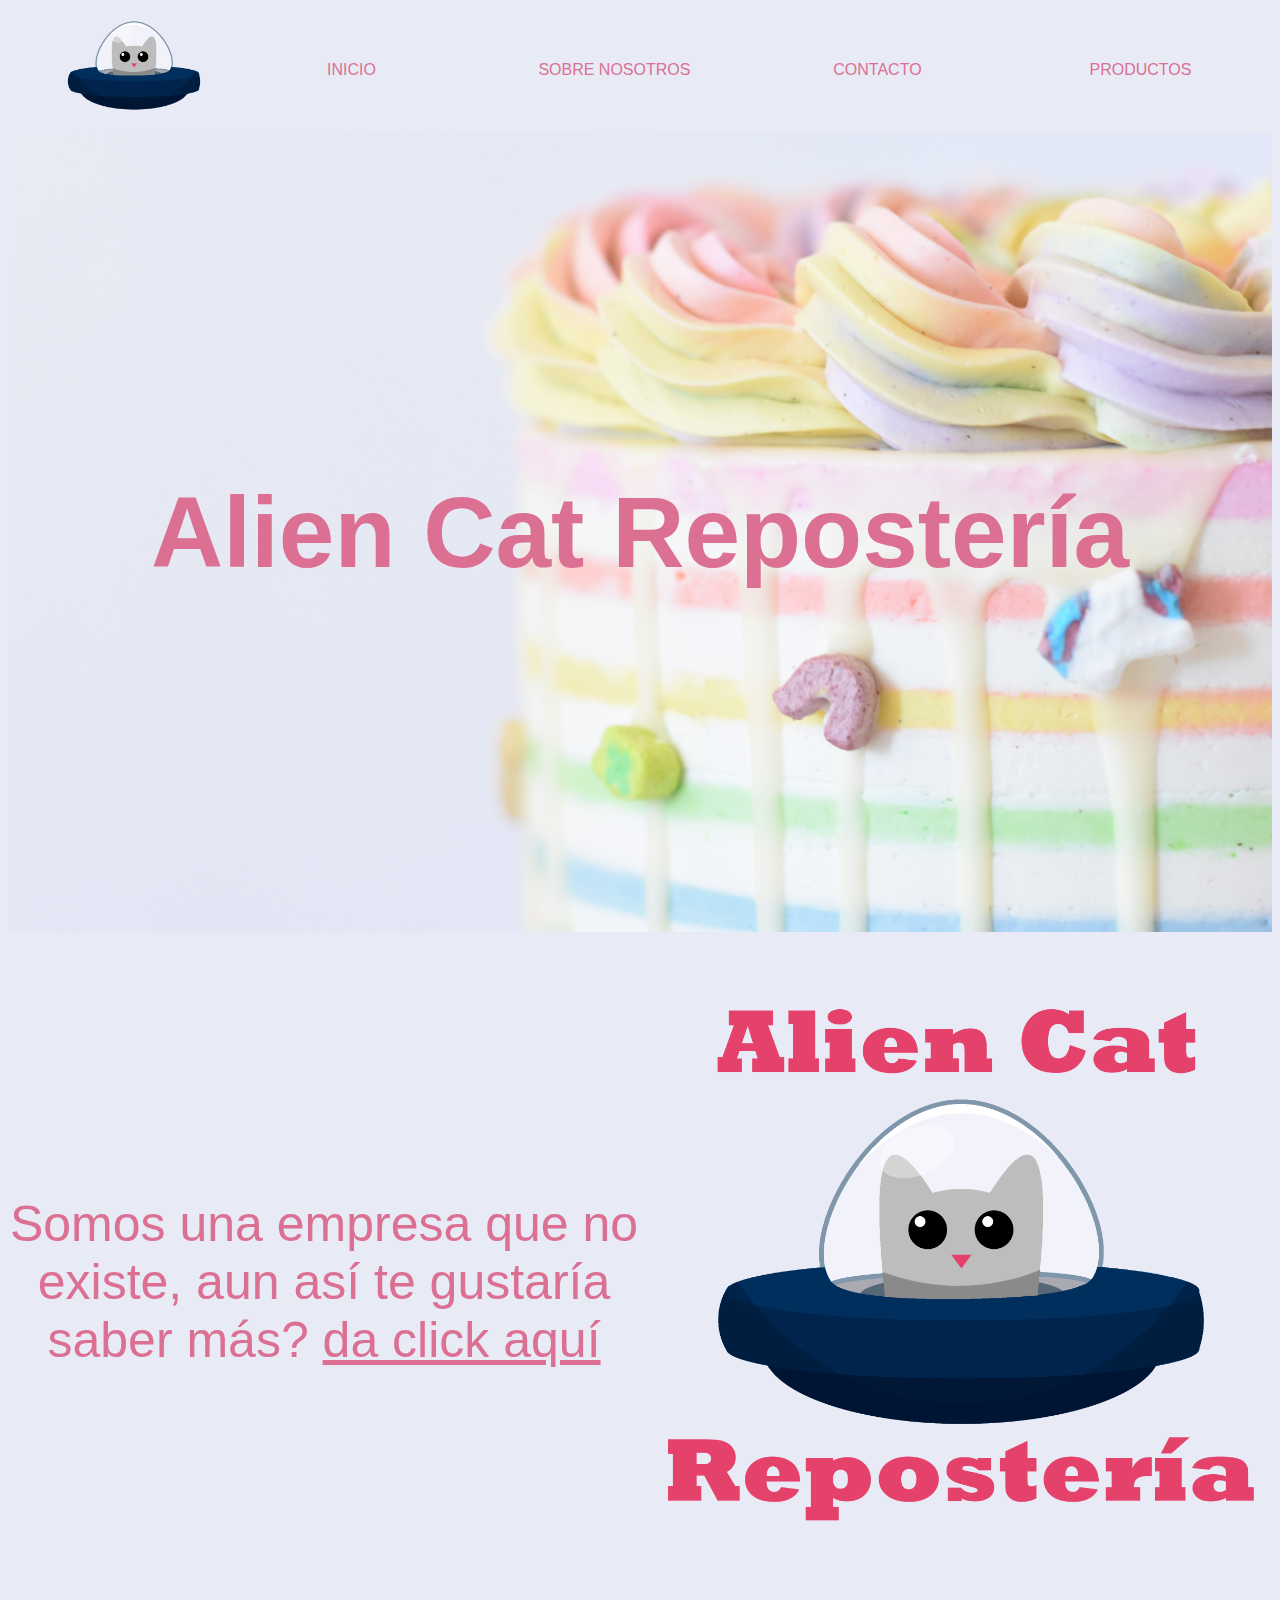
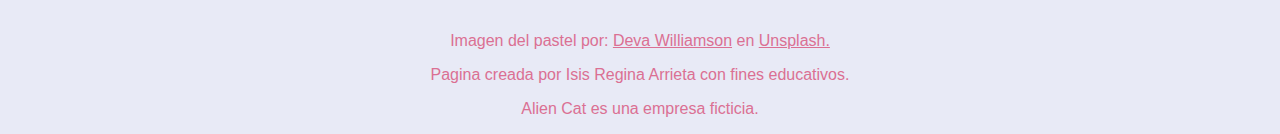
<file: index.html>
<!DOCTYPE html>
<html lang="en">
<head>
    <meta charset="UTF-8">
    <meta http-equiv="X-UA-Compatible" content="IE=edge">
    <meta name="viewport" content="width=device-width, initial-scale=1.0">
    <title>Alien Cat</title>
    <link rel="stylesheet" href="./css/navbar.css">
    <link rel="stylesheet" href="./css/main.css">
    <link rel="stylesheet" href="./css/footer.css">

</head>
<body>
    <div>
        <nav class="navbar-l" id="nav_l">
            <ul class="options-container">
                <li class="logo-l"></li>
                <li id="button"></li>
            </ul>
        </nav>


        <nav class="navbar-2 hide" id="hide">
            <ul class="options-container">
                <li class="option"><a href="./index.html">INICIO</a></li>
                <li class="option"><a href="./info.html">SOBRE NOSOTROS</a></li>
                <li class="option"><a href="./contacto.html">CONTACTO</a></li>
                <li class="option">PRODUCTOS</li>
             </ul>
       </nav>  

    

        <nav class="navbar">
            <ul class="options-container">
                <li class="logo"></li>
                <li class="option"><a href="./index.html">INICIO</a></li>
                <li class="option"><a href="./info.html">SOBRE NOSOTROS</a></li>
                <li class="option"><a href="./contacto.html">CONTACTO</a></li>
                <li class="option">PRODUCTOS</li>
            </ul>
        </nav>
    </div>
    

    <div class="center">
        <div class="hero-container">
            <h1 class="title">Alien Cat Repostería</h1>
        </div>
    </div>

    <div class="center">
        <div class="container">
            <span>Somos una empresa que no existe, aun así te gustaría saber más? <a href="./info.html">da click aquí</a></span>
            <img id="complete" src="./Imag/AlienCat.png" alt="Alien Cat Logo">
        </div>
    </div>


    <footer>
        <span>Imagen del pastel por: <a href="https://unsplash.com/@biglaughkitchen?utm_source=unsplash&amp;utm_medium=referral&amp;utm_content=creditCopyText">Deva Williamson</a> en <a href="https://unsplash.com/s/photos/cake?utm_source=unsplash&amp;utm_medium=referral&amp;utm_content=creditCopyText">Unsplash.</a></span>
        <p>Pagina creada por Isis Regina Arrieta con fines educativos.</p>
        <p>Alien Cat es una empresa ficticia.</p>
    </footer>

    <script src="./js/navbar.js"></script>
</body>
</html>
</file>
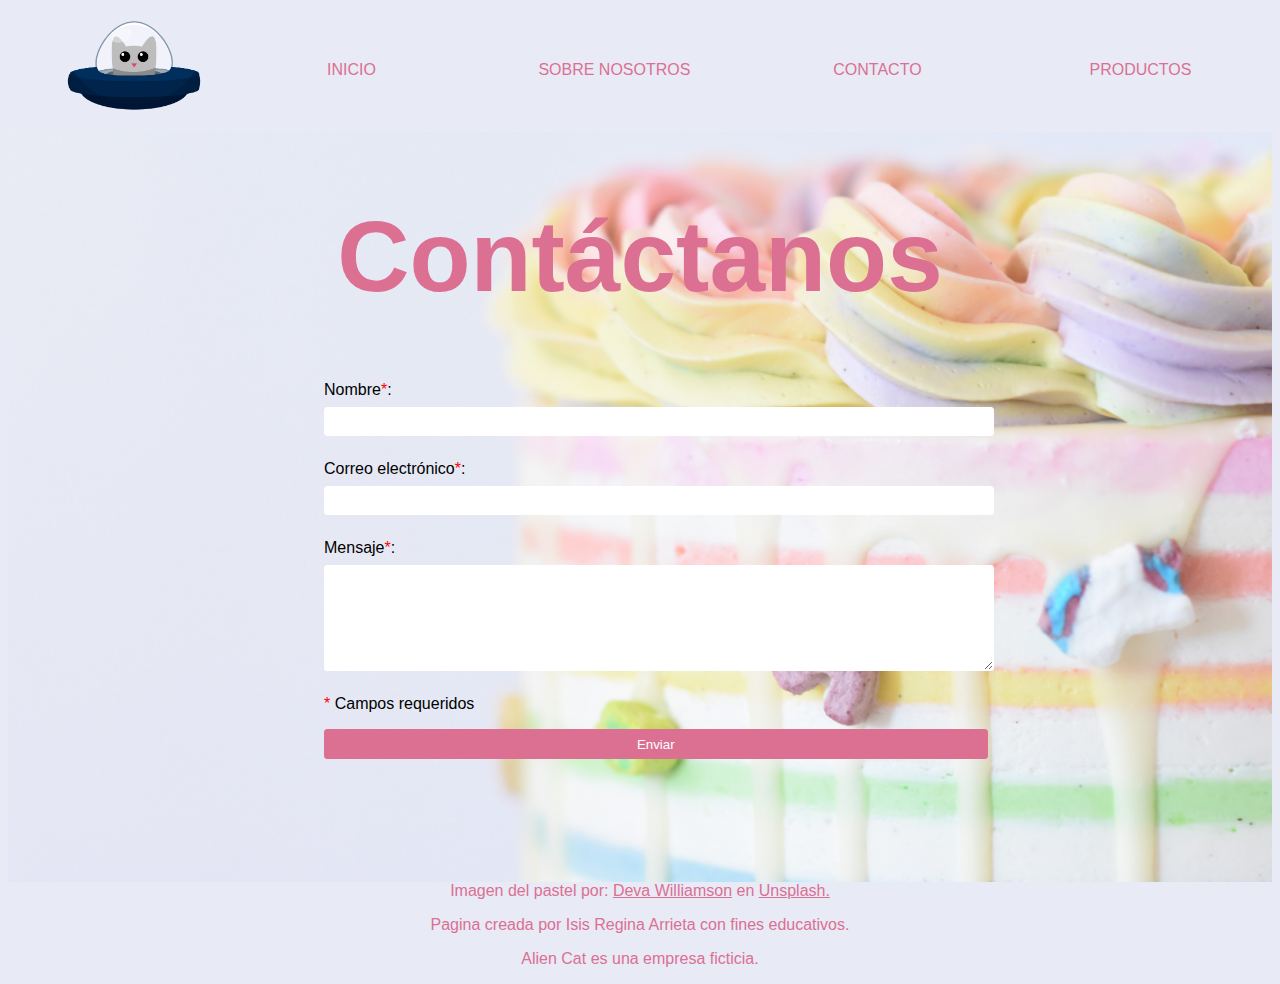
<file: contacto.html>
<!DOCTYPE html>
<html lang="en">
<head>
    <meta charset="UTF-8">
    <meta http-equiv="X-UA-Compatible" content="IE=edge">
    <meta name="viewport" content="width=device-width, initial-scale=1.0">
    <title>contacto</title>
    <link rel="stylesheet" href="./css/navbar.css">
    <link rel="stylesheet" href="./css/main.css">
    <link rel="stylesheet" href="./css/footer.css">
    <link rel="stylesheet" href="./css/contacto.css">
</head>
<body>
    <div>
        <nav class="navbar-l" id="nav_l">
            <ul class="options-container">
                <li class="logo-l"></li>
                <li id="button"></li>
            </ul>
        </nav>


        <nav class="navbar-2 hide" id="hide">
            <ul class="options-container">
                <li class="option"><a href="./index.html">INICIO</a></li>
                <li class="option"><a href="./info.html">SOBRE NOSOTROS</a></li>
                <li class="option"><a href="./contacto.html">CONTACTO</a></li>
                <li class="option">PRODUCTOS</li>
             </ul>
       </nav>  

    

        <nav class="navbar">
            <ul class="options-container">
                <li class="logo"></li>
                <li class="option"><a href="./index.html">INICIO</a></li>
                <li class="option"><a href="./info.html">SOBRE NOSOTROS</a></li>
                <li class="option"><a href="./contacto.html">CONTACTO</a></li>
                <li class="option">PRODUCTOS</li>
            </ul>
        </nav>
    </div>

    <div class="center">
        <div class="form-container">
            <h1 class="title">Contáctanos </h1>
            <form action="#" class="contact-form" id="contact-form">
                <div class="data">
                    <label for="name" id="label_Name" class="form-label ">Nombre<span class="required-indicator">*</span>:</label>
                    <input type="text" id="name" class="form-input ">
                </div>
                <div class="data">
                    <label for="email" id="label_Email" class="form-label ">Correo electrónico<span class="required-indicator">*</span>:</label>
                    <input type="email" id="email" class="form-input ">
                </div>
                <div class="data">
                    <label for="message" id="label_Message" class="form-label ">Mensaje<span class="required-indicator">*</span>:</label>
                    <textarea name="message" id="message" class="form-input " rows="4"  maxlength="200"></textarea>
                </div>
                <div>
                    <p><span class="required-indicator">*</span> Campos requeridos</p>
                </div>
                <div class="message" id="message_danger">
                    <p id="message_danger_text">Lorem Ipsum Dolor Sit Amet.</p>
                </div>
                <button type="submit" class="button-form" id="button-form">Enviar</button>
            </form>
        </div>
    </div>

    
    <footer>
        <span>Imagen del pastel por: <a href="https://unsplash.com/@biglaughkitchen?utm_source=unsplash&amp;utm_medium=referral&amp;utm_content=creditCopyText">Deva Williamson</a> en <a href="https://unsplash.com/s/photos/cake?utm_source=unsplash&amp;utm_medium=referral&amp;utm_content=creditCopyText">Unsplash.</a></span>
        <p>Pagina creada por Isis Regina Arrieta con fines educativos.</p>
        <p>Alien Cat es una empresa ficticia.</p>
    </footer>
    <script src="./js/navbar.js"></script>
    <script src="./js/contacto.js"></script>
</body>
</html>
</file>
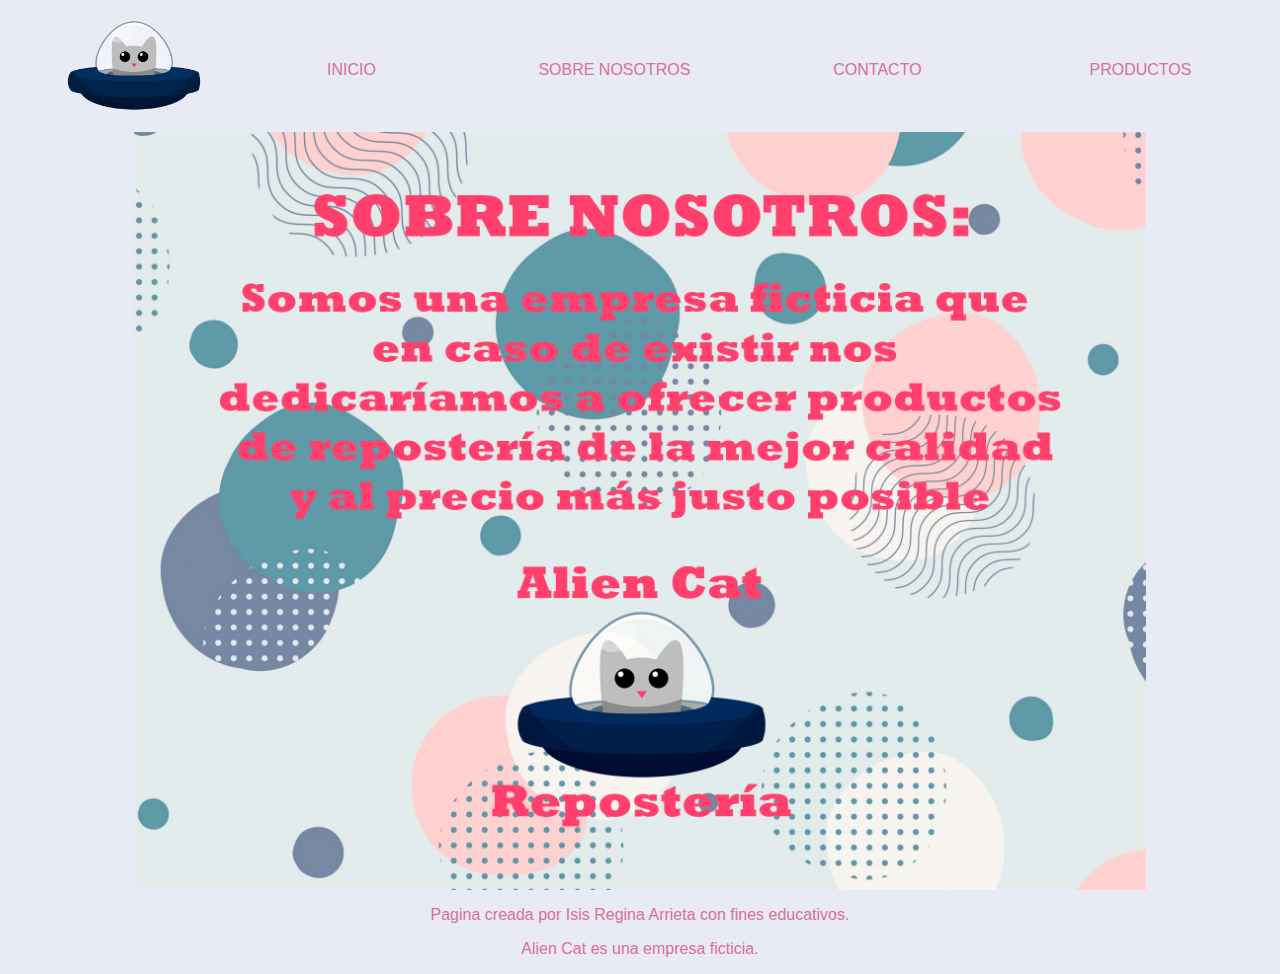
<file: info.html>
<!DOCTYPE html>
<html lang="en">
<head>
    <meta charset="UTF-8">
    <meta http-equiv="X-UA-Compatible" content="IE=edge">
    <meta name="viewport" content="width=device-width, initial-scale=1.0">
    <title>Sobre Nosotros</title>
    <link rel="stylesheet" href="./css/navbar.css">
    <link rel="stylesheet" href="./css/main.css">
    <link rel="stylesheet" href="./css/footer.css">
</head>
<body>
    <div>
        <nav class="navbar-l" id="nav_l">
            <ul class="options-container">
                <li class="logo-l"></li>
                <li id="button"></li>
            </ul>
        </nav>


        <nav class="navbar-2 hide" id="hide">
            <ul class="options-container">
                <li class="option"><a href="./index.html">INICIO</a></li>
                <li class="option"><a href="./info.html">SOBRE NOSOTROS</a></li>
                <li class="option"><a href="./contacto.html">CONTACTO</a></li>
                <li class="option">PRODUCTOS</li>
             </ul>
       </nav>  

    

        <nav class="navbar">
            <ul class="options-container">
                <li class="logo"></li>
                <li class="option"><a href="./index.html">INICIO</a></li>
                <li class="option"><a href="./info.html">SOBRE NOSOTROS</a></li>
                <li class="option"><a href="./contacto.html">CONTACTO</a></li>
                <li class="option">PRODUCTOS</li>
            </ul>
        </nav>
    </div>


    <div class="center">
        <img id="info" src="./Imag/hero-image.png" alt="informacion de la empreza">
    </div>

    <footer>
        <p>Pagina creada por Isis Regina Arrieta con fines educativos.</p>
        <p>Alien Cat es una empresa ficticia.</p>
    </footer>
    <script src="./js/navbar.js"></script>
</body>
</html>
</file>
<file: css/navbar.css>
nav a
{
    color: palevioletred;
    text-decoration: none;
    
}
.option
{
    color: palevioletred;
    padding-top: 45px;

}

nav
{
    font: 100% sans-serif;
    text-align: center;
    background-color: rgb(232, 234, 246);
}

nav li {
    display: block;
}

.navbar .options-container 
{
    display: flex;
}

.navbar-l .options-container 
{
    display: flex;
    align-items:center;
}

.navbar .option 
{
    width: 100%;
}

.logo {
    background-image: url('../Imag/Logo.png');
    background-size:cover;
    background-position: center;
    width: 800px;
    height: 100px;
}

.logo-l {
    background-image: url('../Imag/Logo.png');
    background-size:cover;
    background-position: center;
    width: 200px;
    height: 120px;
    margin-right: 30%;
}

#button
{
    background-image: url('../Imag/56763.png');
    background-size: cover;
    background-position: center;
    width: 50px;
    height: 50px;
    cursor: pointer;
}

.hide{
    display: none;
}

.navbar-l{
    display: none;
}


@media (min-width: 768px) {
    
    .navbar-2
    {
        display: none;
    }

}

@media (max-width: 768px) {

    .navbar
    {
        display: none;
    }
    
    .navbar-l
    {
        display: block;
    }

}
</file>
<file: css/main.css>
body
{
    background-color:rgb(232, 234, 246);
}

.center {
    display: flex;
    align-items: center;
    justify-content:center;
}

.hero-container{
    width: 100%;
    height: 800px;
    display: flex;
    background-image: url(../Imag/Pastel.jpg);
    background-size: cover;
    background-position: right;
    justify-content: center;
 
}

.container
{
    width: 100%;
    height: 700px;
    display: flex;
    color: palevioletred;
    font-family: 'Gill Sans', 'Gill Sans MT', Calibri, 'Trebuchet MS', sans-serif;
    justify-content:center;
    align-items: center;
    font-size: 50px;
    text-align: center;
}

.container a
{
    color: palevioletred;
}


.title
{
    font-size: 100px;
    color: palevioletred;
    font-family: 'Gill Sans', 'Gill Sans MT', Calibri, 'Trebuchet MS', sans-serif;
    text-align: center;
    align-self: center;
}

#info
{
    width: 80%;
}

#complete
{
    width: 50%;
}


@media (max-width: 768px) {

    .container
    {
        font-size: 35px;
    }

    #info
    {
        width: 100%;
    }
}
</file>
<file: css/footer.css>
footer
{
    background-color: rgb(232, 234, 246);
    color: palevioletred;
    text-align: center;
    font: 100% sans-serif;
}

footer a 
{
    color: palevioletred;
}
</file>
<file: css/contacto.css>
.form-container{
    width: 100%;
    height: 750px;
    background-image: url(../Imag/Pastel.jpg);
    background-size: cover;
    background-position: right;
    font-family: sans-serif;
}

.contact-form{
    padding: 0px 0px 0px 25%;
}

.data{
    margin-bottom: 24px;
}

.form-label{
    display: block;
    margin-bottom: 8px;
    font-weight: 500;
}

.form-input {
    display: block;
    width: 70%;
    border: 1px solid white;
    border-radius: 3px;
    line-height: 25px;
}

.button-form{
    width: 70%;
    background-color:palevioletred;
    color: white;
    border: 1px solid palevioletred;
    border-radius: 3px;
    height: 30px;
    cursor: pointer;
}

.button-form.disabled {
    background-color: rgb(192, 65, 108);
    cursor:default;
}


.required-indicator {
    color: red;
}


.message {
    margin-top: 10px;
    margin-bottom: 10px;
    font-family: sans-serif;
    border-radius: 5px;
    width: 70%;
    margin-left: 0%;
    display: none;
    text-align: center;
    color: white;
}

.message.info {
    background-color: palegreen;
    border: 2px solid green;
}

.message.danger {
    background-color: firebrick;
    border: 2px solid darkred;
}

.message.visible {
    display: block;
}

.danger-color{
    border: 2px solid #bb2124;
}

.red-label{
    color: #bb2124;
}



@media (max-width: 768px) {

    .form-input {
        width: 100%;
    }

    .button-form{
        width: 100%;
    }

    .contact-form{
        padding: 0px 10%;
    }

    .title{
        font-size: 50px;
    }

    .form-container{
        height: 600px;
    }

    .message {
    width: 100%;
    }
}
</file>
